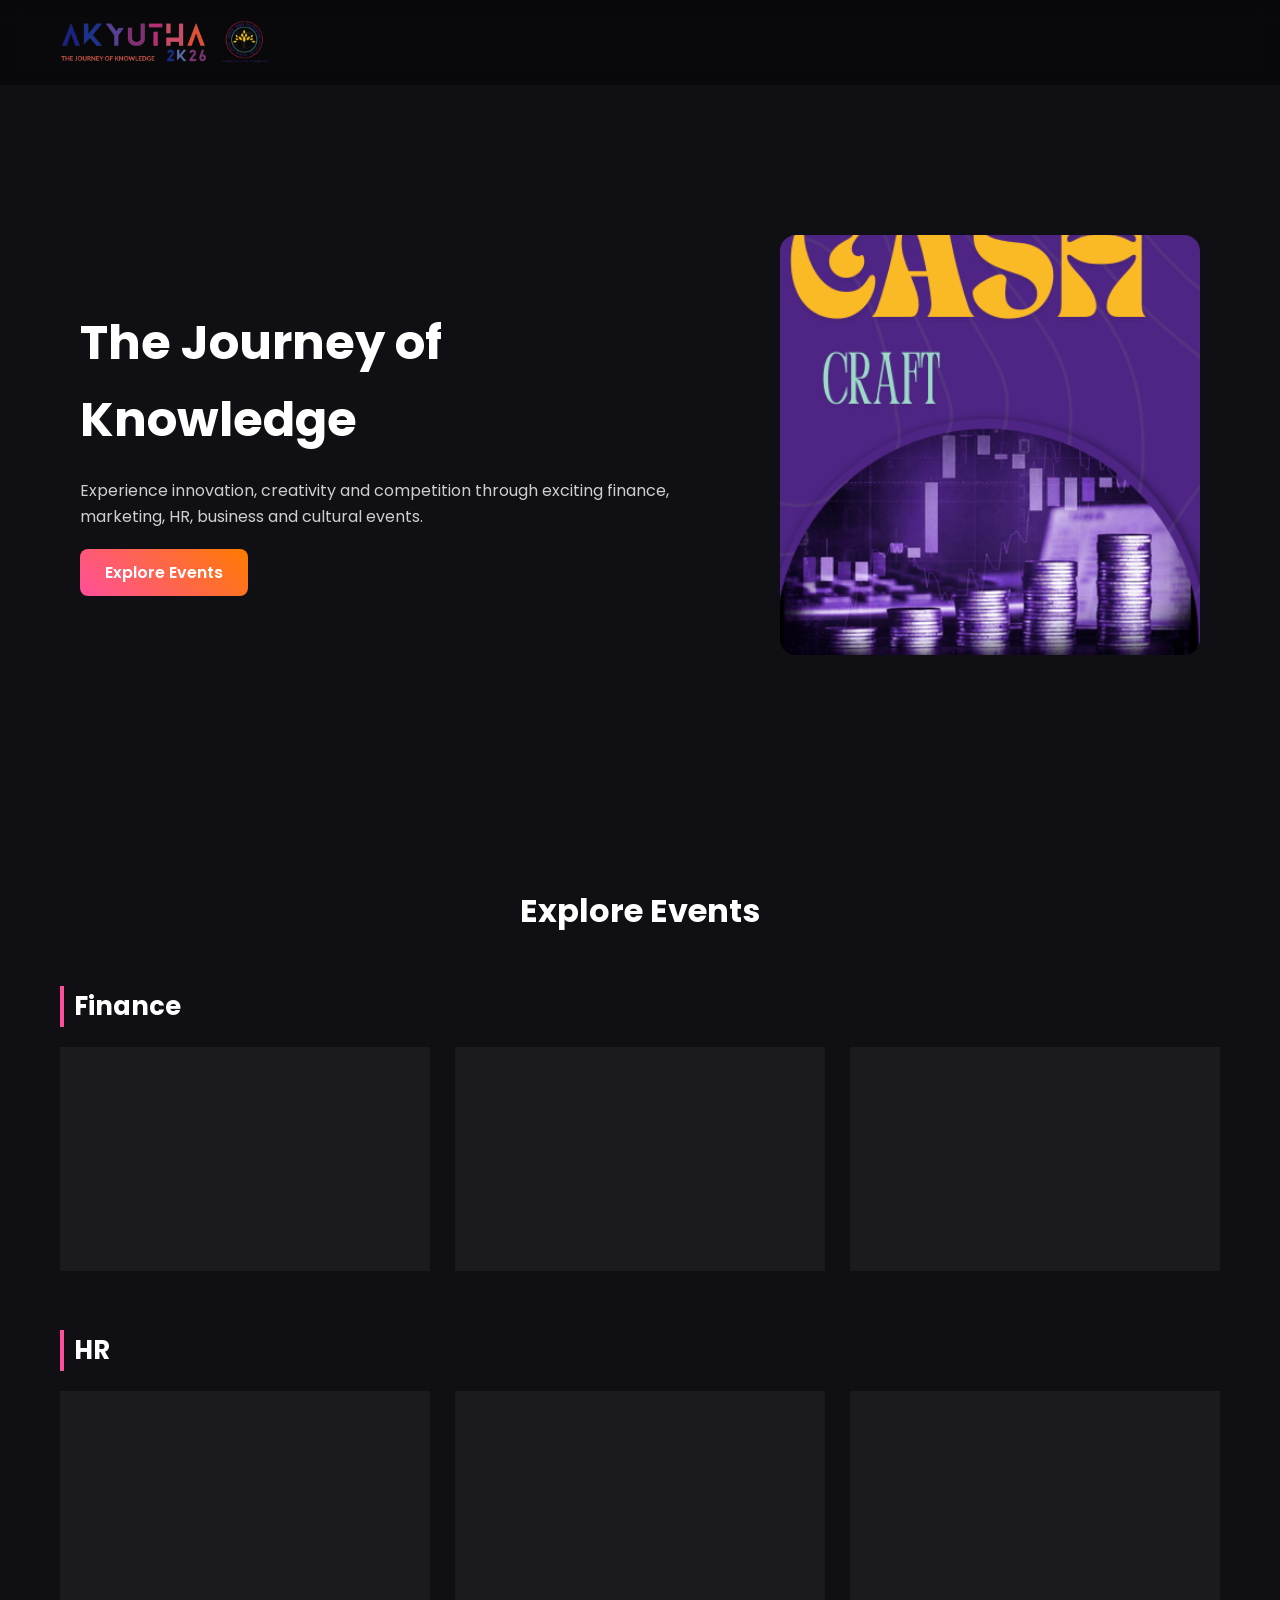
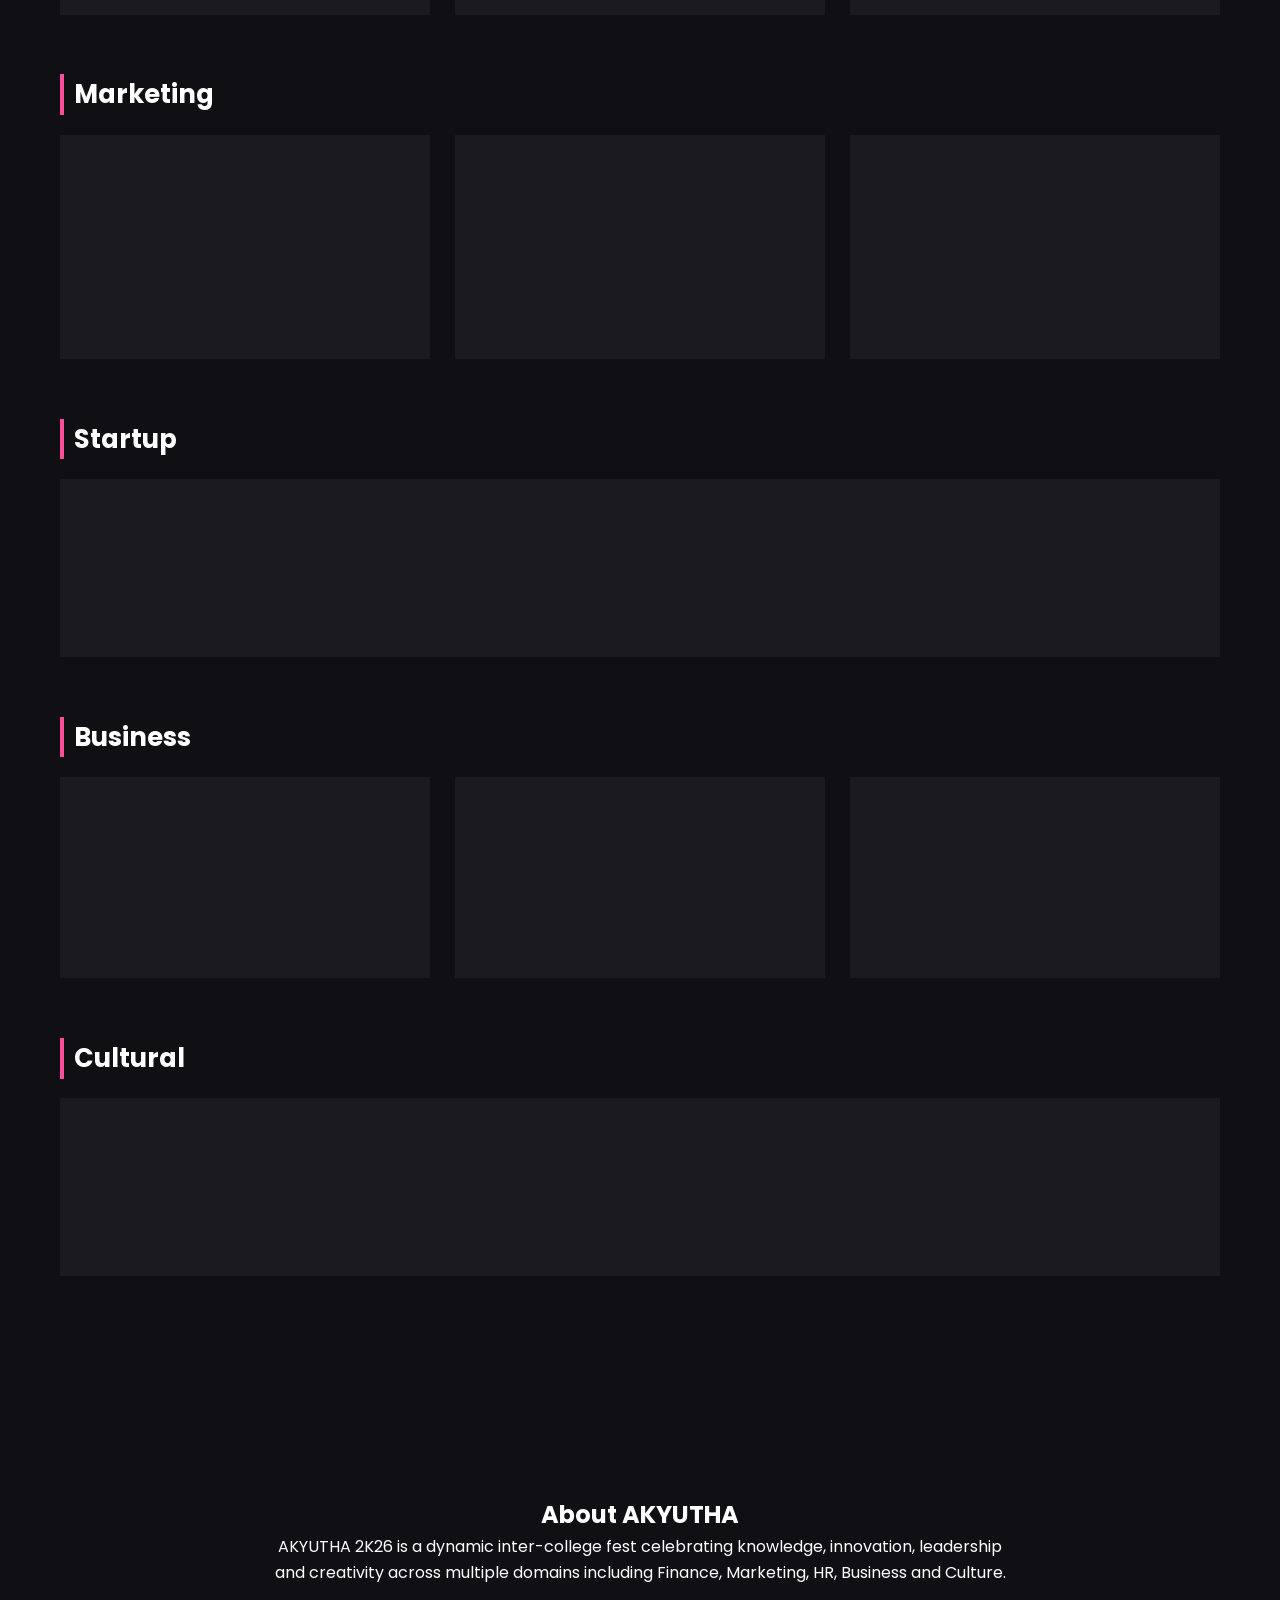
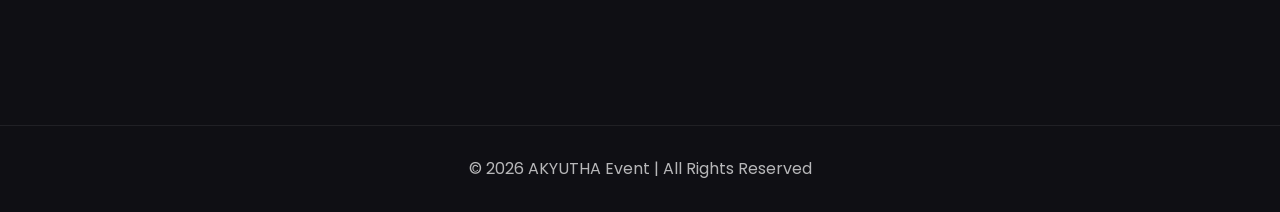
<file: index.html>
<!DOCTYPE html>

<html lang="en">

<head>

    <meta charset="UTF-8">
    <meta name="viewport" content="width=device-width, initial-scale=1.0">
    <link rel="icon" type="image/png" sizes="32x32" href="assets/media/logo.png">
    <link rel="icon" type="image/png" sizes="16x16" href="assets/media/logo.png">
    <title>AKYUTHA 2K26 | THE JOURNEY OF KNOWLEDGE</title>

    <link rel="stylesheet" href="css/style.css">

    <link href="https://fonts.googleapis.com/css2?family=Poppins:wght@300;400;500;600;700&display=swap" rel="stylesheet">

</head>

<body>

    <header class="navbar">

        <div class="logo-area">
            <img src="media/logos/fest-logo.png" alt="logo">
            <img src="media/logos/university-logo.png" alt="logo">
        </div>

    </header>

    <section class="hero">

        <div class="hero-content">

            <h1>The Journey of Knowledge</h1>

            <p>
                Experience innovation, creativity and competition through exciting
                finance, marketing, HR, business and cultural events.
            </p>

            <a href="#events" class="cta-btn">Explore Events</a>

        </div>
        <div class="hero-graphic">
            <img id="hero-img1" class="hero-img active">
            <img id="hero-img2" class="hero-img">
        </div>

    </section>

    <section id="events" class="events-section">

        <h2 class="section-title">Explore Events</h2>

        <div id="events-container"></div>

    </section>

    <section id="about" class="about">

        <h2>About AKYUTHA</h2>

        <p>
            AKYUTHA 2K26 is a dynamic inter-college fest celebrating knowledge,
            innovation, leadership and creativity across multiple domains
            including Finance, Marketing, HR, Business and Culture.
        </p>

    </section>

    <footer class="footer">

        <p>© 2026 AKYUTHA Event | All Rights Reserved</p>

    </footer>

    <script src="js/script.js"></script>

</body>

</html>
</file>
<file: css/style.css>
* {
  margin: 0;
  padding: 0;
  box-sizing: border-box;
  font-family: 'Poppins', sans-serif;
}

body {
  background: #0f0f14;
  color: white;
  line-height: 1.6;
}

/* NAVBAR */

.navbar {
  display: flex;
  justify-content: space-between;
  align-items: center;
  padding: 20px 60px;
  background: rgba(0, 0, 0, 0.4);
  backdrop-filter: blur(10px);
  position: sticky;
  top: 0;
  z-index: 100;
}

.logo-area {
  display: flex;
  align-items: center;
  gap: 12px;
}

.logo-area img {
  height: 45px;
}

.navbar nav a {
  margin-left: 25px;
  text-decoration: none;
  color: white;
  font-weight: 500;
  transition: 0.3s;
}

.navbar nav a:hover {
  color: #ff4f9a;
}

/* HERO SECTION */

.hero {
  display: flex;
  align-items: center;
  justify-content: space-between;
  padding: 100px 80px;
  min-height: 80vh;
}

.hero-content {
  max-width: 600px;
}

.hero-content h1 {
  font-size: 3rem;
  margin-bottom: 20px;
}

.hero-content p {
  opacity: 0.8;
  margin-bottom: 30px;
}

.hero-graphic{
  position:relative;
  width:420px;
  height:420px;
  overflow:hidden;
  border-radius:16px;
}

.hero-img{
  position:absolute;
  width:100%;
  height:100%;
  object-fit:cover;
  border-radius:16px;

  opacity:0;
  transition:opacity 1s ease-in-out, transform 6s ease;
}

.hero-img.active{
  opacity:1;
  transform:scale(1.05);
}

.cta-btn {
  background: linear-gradient(45deg, #ff4f9a, #ff7b00);
  padding: 12px 25px;
  border-radius: 8px;
  text-decoration: none;
  color: white;
  font-weight: 600;
}

.hero-graphic img {
  width: 420px;
}

/* EVENTS SECTION */

.events-section {
  padding: 80px 60px;
}

.section-title {
  font-size: 2rem;
  margin-bottom: 50px;
  text-align: center;
}

.category-section {
  margin-bottom: 60px;
}

.category-title {
  font-size: 1.6rem;
  margin-bottom: 20px;
  border-left: 4px solid #ff4f9a;
  padding-left: 10px;
}

.events-grid {
  display: grid;
  grid-template-columns: repeat(auto-fit, minmax(240px, 1fr));
  gap: 25px;
}

/* EVENT CARD */

.event-card {
  position: relative;

  background: rgba(255, 255, 255, 0.05);
  backdrop-filter: blur(12px);

  border-radius: 14px;
  padding: 20px;

  border: 1px solid rgba(255, 255, 255, 0.08);

  cursor: pointer;
  transition: 0.35s;

  overflow: hidden;

  /* background image settings */

  background-repeat: no-repeat;
  background-position: right top;
  background-size: contain;
}

/* dark gradient overlay so text stays readable */

.event-card::before {
  content: "";
  position: absolute;
  inset: 0;

  background: linear-gradient(
    to right,
    rgba(15, 15, 20, 0.95) 20%,
    rgba(15, 15, 20, 0.7) 50%,
    rgba(15, 15, 20, 0.2) 100%
  );

  z-index: 1;
}

/* keep text above overlay */

.event-card h3,
.event-card p,
.event-card .event-meta {
  position: relative;
  z-index: 2;
}

.event-card:hover {
  transform: translateY(-8px);
  box-shadow: 0 10px 25px rgba(0, 0, 0, 0.6);
}

.event-card h3 {
  margin-bottom: 8px;
}

.event-card p {
  font-size: 0.9rem;
  opacity: 0.75;
}

.event-meta {
  margin-top: 12px;
  font-size: 0.85rem;
  opacity: 0.8;
}
/* EVENT PAGE */

.event-container {
  display: flex;
  gap: 60px;
  padding: 80px;
  align-items: flex-start;
  flex-wrap: wrap;
}

/* LEFT IMAGE */

.event-left {
  flex: 1;
  min-width: 280px;
}

.event-left img {
  width: 100%;
  max-width: 420px;

  border-radius: 16px;

  object-fit: cover;

  box-shadow: 0 10px 30px rgba(0,0,0,0.5);
}

/* RIGHT CONTENT */

.event-right {
  flex: 2;
  max-width: 700px;
}

.event-right h1 {
  margin-bottom: 20px;
  font-size: 2.2rem;
}

.event-meta p {
  margin-bottom: 8px;
}

/* SECTIONS */

.event-section {
  margin-top: 25px;
}

.event-section h3 {
  margin-bottom: 10px;
  color: #ff4f9a;
}

.event-section ul {
  padding-left: 20px;
}


.event-actions {
  margin-top: 30px;
  display: flex;
  gap: 20px;
  flex-wrap: wrap;
  align-items: flex-start; /* align register button and QR code */
}

/* Buttons */
.action-btn {
  padding: 14px 28px;
  border-radius: 10px;
  text-decoration: none;
  font-weight: 600;
  font-size: 16px;
  transition: 0.3s;
  display: inline-flex;
  align-items: center;
  justify-content: center;
  cursor: pointer;
}

/* Register Button */
.register-btn {
  background: #ff4f9a;
  color: white;
  border: none;
  box-shadow: 0 4px 8px rgba(0, 0, 0, 0.1);
}

.register-btn:hover {
  background: #ff2f7a;
  transform: translateY(-2px);
}

/* QR Code */
.qr-image {
  width: 180px;
  height: 180px;
  background: white;
  padding: 10px;
  border-radius: 12px;
  box-shadow: 0 4px 12px rgba(0, 0, 0, 0.15);
  display: flex;
  align-items: center;
  justify-content: center;
}

/* Prize Section */
.prize {
  margin-bottom: 15px;
  font-size: 16px;
}

.prize b {
  display: inline-block;
  width: 70px;
}

/* Responsive adjustments */
@media (max-width: 600px) {
  .event-actions {
    flex-direction: column;
    align-items: center;
  }

  .qr-image {
    width: 150px;
    height: 150px;
  }

  .action-btn {
    width: 100%;
    text-align: center;
  }
}

.action-btn:hover{
  transform:translateY(-2px);
  opacity:0.9;
}

#spot-note{
  margin-top:10px;
  color:#ffc107;
  font-weight:500;
}

/* BACK BUTTON */

.back-btn {
  display: inline-block;
  margin-top: 30px;
  text-decoration: none;
  color: white;
  padding: 10px 18px;
  background: #ff4f9a;
  border-radius: 6px;
  transition: 0.3s;
}

.back-btn:hover {
  background: #ff2a83;
}

/* MOBILE RESPONSIVE */

@media (max-width: 900px) {

  .event-container {
    flex-direction: column;
    padding: 40px 20px;
  }

  .event-left img {
    max-width: 100%;
  }

}
/* ABOUT */

.about {
  padding: 80px;
  text-align: center;
  max-width: 900px;
  margin: auto;
}

/* FOOTER */

.footer {
  padding: 30px;
  text-align: center;
  opacity: 0.7;
  margin-top: 60px;
  border-top: 1px solid rgba(255, 255, 255, 0.1);
}

/* RESPONSIVE */

@media (max-width: 900px) {

  .hero {
    flex-direction: column;
    text-align: center;
    gap: 40px;
    align-items: center;   /* center everything */
  }

  .hero-graphic{
    display:flex;
    justify-content:center; /* center image horizontally */
    width:100%;
  }

  .hero-graphic img {
    width:280px;
    margin:auto;           /* ensure center alignment */
    display:block;
  }

  .event-container {
    flex-direction: column;
    padding: 40px;
  }

  .navbar {
    padding: 20px;
  }

}
</file>
